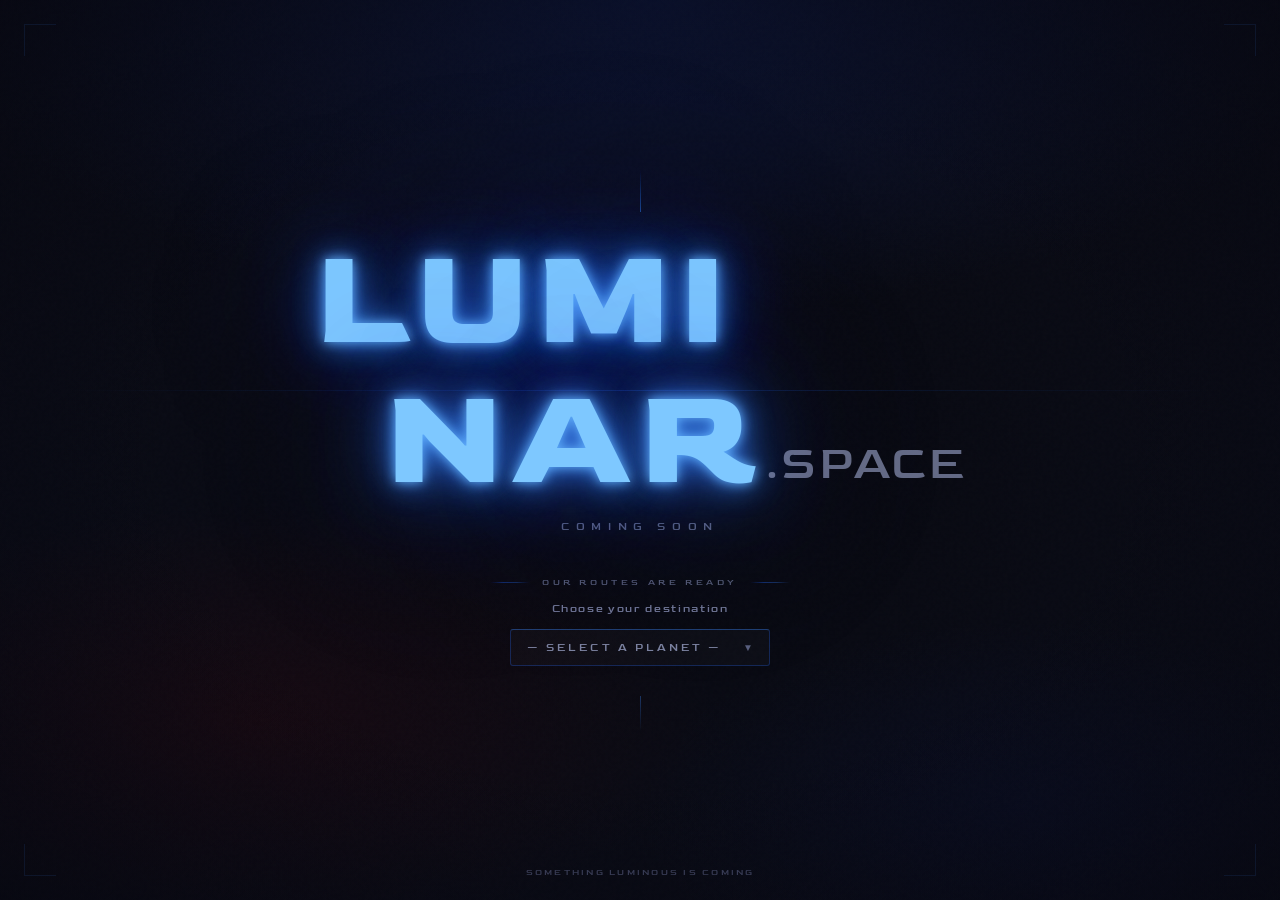
<file: index.html>
<!DOCTYPE html>
<html lang="en">
<head>
<meta charset="UTF-8" />
<meta name="viewport" content="width=device-width, initial-scale=1.0"/>
<title>Luminar.space — Coming Soon</title>
<link rel="preconnect" href="https://fonts.googleapis.com">
<link rel="preconnect" href="https://fonts.gstatic.com" crossorigin>
<link href="https://fonts.googleapis.com/css2?family=Goldman:wght@400;700&display=swap" rel="stylesheet">
<style>
  *, *::before, *::after { box-sizing: border-box; margin: 0; padding: 0; }

  html, body {
    height: 100%;
    background: #07080f;
    color: #e2e8f0;
    font-family: 'Goldman', sans-serif;
  }

  body {
    display: flex;
    flex-direction: column;
    align-items: center;
    justify-content: center;
    min-height: 100vh;
    position: relative;
    overflow-y: auto;
  }

  .bg-layer {
    position: fixed;
    inset: 0;
    z-index: 0;
    background:
      radial-gradient(ellipse 80% 50% at 50% 0%,   rgba(10,18,50,0.95) 0%, transparent 70%),
      radial-gradient(ellipse 60% 40% at 20% 80%,  rgba(80,5,5,0.18)   0%, transparent 60%),
      radial-gradient(ellipse 50% 35% at 80% 90%,  rgba(10,20,70,0.22) 0%, transparent 60%),
      radial-gradient(ellipse 100% 100% at 50% 50%, #07080f 0%, #0a0c1a 100%);
  }

  .bg-layer::after {
    content: '';
    position: absolute;
    inset: 0;
    background-image: url("data:image/svg+xml,%3Csvg viewBox='0 0 256 256' xmlns='http://www.w3.org/2000/svg'%3E%3Cfilter id='n'%3E%3CfeTurbulence type='fractalNoise' baseFrequency='0.9' numOctaves='4' stitchTiles='stitch'/%3E%3C/filter%3E%3Crect width='100%25' height='100%25' filter='url(%23n)' opacity='0.035'/%3E%3C/svg%3E");
    opacity: 0.5;
    pointer-events: none;
  }

  .vignette {
    position: fixed;
    inset: 0;
    z-index: 1;
    background: radial-gradient(ellipse 90% 90% at 50% 50%, transparent 40%, rgba(5,5,12,0.85) 100%);
    pointer-events: none;
  }

  .mid-glow {
    position: fixed;
    left: 0; right: 0;
    top: 50%;
    height: 1px;
    background: linear-gradient(to right, transparent 5%, rgba(15,60,140,0.2) 30%, rgba(37,99,235,0.25) 50%, rgba(15,60,140,0.2) 70%, transparent 95%);
    transform: translateY(-60px);
    z-index: 1;
    pointer-events: none;
  }

  .center {
    position: relative;
    z-index: 10;
    display: flex;
    flex-direction: column;
    align-items: center;
  }

  .top-line {
    width: 1px;
    height: 44px;
    background: linear-gradient(to bottom, transparent, rgba(56,133,252,0.5));
    margin-bottom: 18px;
    animation: fadeIn 1.8s ease both;
  }

  .brand-row {
    display: flex;
    flex-direction: column;
    align-items: flex-start;
    line-height: 1;
  }

  .brand-line1 {
    display: block;
  }

  .brand-line2 {
    display: flex;
    align-items: flex-end;
    gap: 2px;
    padding-left: clamp(36px, 6.5vw, 70px);
  }

  .brand-luminar {
    font-family: 'Goldman', sans-serif;
    font-weight: 700;
    font-size: clamp(72px, 13vw, 140px);
    letter-spacing: 0.04em;
    line-height: 1;
    color: #7ec8ff;
    text-shadow:
      0 0 12px rgba(99,179,255,1),
      0 0 30px rgba(56,133,252,0.9),
      0 0 70px rgba(37,99,235,0.75),
      0 0 140px rgba(29,78,216,0.5),
      0 0 260px rgba(29,78,216,0.25);
    animation: fadeSlideUp 1.4s cubic-bezier(.22,.68,0,1.2) both, bluePulse 5s ease-in-out 1.4s infinite;
  }

  @keyframes bluePulse {
    0%, 100% {
      text-shadow:
        0 0 12px rgba(99,179,255,1),
        0 0 30px rgba(56,133,252,0.9),
        0 0 70px rgba(37,99,235,0.75),
        0 0 140px rgba(29,78,216,0.5),
        0 0 260px rgba(29,78,216,0.25);
    }
    50% {
      text-shadow:
        0 0 18px rgba(147,210,255,1),
        0 0 50px rgba(99,179,255,1),
        0 0 100px rgba(56,133,252,0.9),
        0 0 200px rgba(37,99,235,0.6),
        0 0 340px rgba(29,78,216,0.35);
    }
  }

  .brand-dot {
    font-family: 'Goldman', sans-serif;
    font-weight: 400;
    font-size: clamp(24px, 4vw, 46px);
    color: rgba(160,170,210,0.6);
    line-height: 1;
    margin-bottom: clamp(10px, 1.8vw, 22px);
    animation: fadeSlideUp 1.4s cubic-bezier(.22,.68,0,1.2) 0.05s both;
  }

  .brand-space {
    font-family: 'Goldman', sans-serif;
    font-weight: 400;
    font-size: clamp(24px, 4vw, 46px);
    color: rgba(160,170,210,0.6);
    letter-spacing: 0.06em;
    line-height: 1;
    margin-bottom: clamp(10px, 1.8vw, 22px);
    animation: fadeSlideUp 1.4s cubic-bezier(.22,.68,0,1.2) 0.08s both;
  }

  .coming-soon {
    font-family: 'Goldman', sans-serif;
    font-weight: 400;
    font-size: clamp(9px, 1.2vw, 11px);
    letter-spacing: 0.6em;
    text-transform: uppercase;
    color: rgba(160,170,210,0.55);
    margin-top: 10px;
    animation: fadeIn 2s ease 1.2s both;
  }

  .routes-section {
    margin-top: 44px;
    display: flex;
    flex-direction: column;
    align-items: center;
    gap: 14px;
    animation: fadeIn 2s ease 1.8s both;
  }

  .routes-divider {
    display: flex;
    align-items: center;
    gap: 12px;
    width: 300px;
  }

  .routes-divider-line {
    flex: 1;
    height: 0.5px;
    background: linear-gradient(to right, transparent, rgba(37,99,235,0.4), rgba(56,133,252,0.3), transparent);
  }

  .routes-label {
    font-family: 'Goldman', sans-serif;
    font-weight: 400;
    font-size: 9px;
    letter-spacing: 0.4em;
    text-transform: uppercase;
    color: rgba(160,170,210,0.5);
    white-space: nowrap;
  }

  .routes-sub {
    font-family: 'Goldman', sans-serif;
    font-weight: 400;
    font-size: 11px;
    letter-spacing: 0.15em;
    color: rgba(170,180,220,0.65);
  }

  .custom-select {
    position: relative;
    width: 260px;
    user-select: none;
  }

  .cs-trigger {
    display: flex;
    align-items: center;
    justify-content: space-between;
    padding: 11px 16px;
    background: rgba(255,255,255,0.02);
    border: 0.5px solid rgba(37,99,235,0.3);
    border-top-color: rgba(56,133,252,0.4);
    border-radius: 3px;
    cursor: pointer;
    transition: background 0.2s, border-color 0.2s;
  }

  .cs-trigger:hover {
    background: rgba(15,30,80,0.1);
    border-color: rgba(56,133,252,0.55);
  }

  .cs-trigger.open {
    border-color: rgba(37,99,235,0.6);
    background: rgba(10,20,60,0.15);
    border-bottom-color: transparent;
    border-radius: 3px 3px 0 0;
  }

  .cs-value {
    font-family: 'Goldman', sans-serif;
    font-weight: 400;
    font-size: 11px;
    letter-spacing: 0.28em;
    text-transform: uppercase;
    color: rgba(170,180,220,0.7);
  }

  .cs-trigger.open .cs-value,
  .cs-trigger:hover .cs-value {
    color: rgba(190,200,240,0.9);
  }

  .cs-arrow {
    font-size: 10px;
    color: rgba(150,160,210,0.55);
    transition: transform 0.25s;
  }

  .cs-trigger.open .cs-arrow {
    transform: rotate(180deg);
    color: rgba(56,133,252,0.9);
  }

  .cs-dropdown {
    position: absolute;
    top: 100%;
    left: 0; right: 0;
    background: #0c0e1a;
    border: 0.5px solid rgba(37,99,235,0.4);
    border-top: none;
    border-radius: 0 0 3px 3px;
    overflow: hidden;
    max-height: 0;
    transition: max-height 0.3s cubic-bezier(.4,0,.2,1), opacity 0.2s;
    opacity: 0;
    z-index: 100;
  }

  .cs-dropdown.open {
    max-height: 280px;
    opacity: 1;
  }

  .cs-option {
    display: flex;
    align-items: center;
    gap: 12px;
    padding: 10px 16px;
    cursor: pointer;
    transition: background 0.15s;
    border-bottom: 0.5px solid rgba(255,255,255,0.03);
    text-decoration: none;
  }

  .cs-option:last-child { border-bottom: none; }

  .cs-option:hover {
    background: linear-gradient(to right, rgba(15,40,100,0.25), rgba(37,99,235,0.1));
  }

  .cs-option-icon {
    font-size: 14px;
    width: 20px;
    text-align: center;
    opacity: 0.85;
    flex-shrink: 0;
  }

  .cs-option-name {
    font-family: 'Goldman', sans-serif;
    font-weight: 400;
    font-size: 10px;
    letter-spacing: 0.3em;
    text-transform: uppercase;
    color: rgba(170,180,220,0.8);
    transition: color 0.15s;
  }

  .cs-option:hover .cs-option-name {
    color: rgba(147,197,253,1);
  }

  .cs-option-slug {
    margin-left: auto;
    font-family: 'Goldman', sans-serif;
    font-size: 9px;
    letter-spacing: 0.1em;
    color: rgba(120,130,180,0.5);
    transition: color 0.15s;
  }

  .cs-option:hover .cs-option-slug {
    color: rgba(140,160,210,0.75);
  }

  .corner {
    position: fixed;
    width: 32px;
    height: 32px;
    z-index: 5;
    opacity: 0.2;
  }
  .corner.tl { top: 24px; left: 24px; border-top: 1px solid rgba(56,133,252,0.5); border-left: 1px solid rgba(56,133,252,0.5); }
  .corner.tr { top: 24px; right: 24px; border-top: 1px solid rgba(56,133,252,0.5); border-right: 1px solid rgba(56,133,252,0.5); }
  .corner.bl { bottom: 24px; left: 24px; border-bottom: 1px solid rgba(56,133,252,0.5); border-left: 1px solid rgba(56,133,252,0.5); }
  .corner.br { bottom: 24px; right: 24px; border-bottom: 1px solid rgba(56,133,252,0.5); border-right: 1px solid rgba(56,133,252,0.5); }

  .bottom-line {
    width: 1px;
    height: 36px;
    background: linear-gradient(to bottom, rgba(56,133,252,0.35), transparent);
    margin-top: 30px;
    animation: fadeIn 2s ease 2.5s both;
  }

  .footer {
    position: fixed;
    bottom: 22px;
    font-family: 'Goldman', sans-serif;
    font-size: 9px;
    letter-spacing: 0.25em;
    color: rgba(140,150,200,0.35);
    z-index: 10;
    text-transform: uppercase;
    animation: fadeIn 3s ease 3s both;
  }

  @keyframes fadeSlideUp {
    from { opacity: 0; transform: translateY(20px); }
    to   { opacity: 1; transform: translateY(0); }
  }
  @keyframes fadeIn {
    from { opacity: 0; }
    to   { opacity: 1; }
  }
</style>
</head>
<body>

<div class="bg-layer"></div>
<div class="vignette"></div>
<div class="mid-glow"></div>

<div class="corner tl"></div>
<div class="corner tr"></div>
<div class="corner bl"></div>
<div class="corner br"></div>

<main class="center" role="main">
  <div class="top-line"></div>

  <div class="brand-row" aria-label="Luminar.space">
    <span class="brand-line1">
      <span class="brand-luminar">LUMI</span>
    </span>
    <span class="brand-line2">
      <span class="brand-luminar">NAR</span>
      <span class="brand-dot">.</span>
      <span class="brand-space">SPACE</span>
    </span>
  </div>

  <p class="coming-soon">Coming Soon</p>

  <section class="routes-section" aria-label="Planet routes">
    <div class="routes-divider">
      <div class="routes-divider-line"></div>
      <span class="routes-label">Our routes are ready</span>
      <div class="routes-divider-line"></div>
    </div>

    <p class="routes-sub">Choose your destination</p>

    <div class="custom-select" id="custom-select" role="listbox" aria-label="Select a planet destination">
      <div class="cs-trigger" id="cs-trigger" tabindex="0" aria-haspopup="listbox" aria-expanded="false">
        <span class="cs-value">— Select a planet —</span>
        <span class="cs-arrow">▼</span>
      </div>
      <div class="cs-dropdown" id="cs-dropdown" role="list"></div>
    </div>
  </section>

  <div class="bottom-line"></div>
</main>

<footer class="footer">Something luminous is coming</footer>

<script>
  const base = window.location.origin;

  const planets = [
    { name: 'Mercury', icon: '☿', slug: 'mercury' },
    { name: 'Venus',   icon: '♀', slug: 'venus'   },
    { name: 'Earth',   icon: 'ও', slug: 'earth'   },
    { name: 'Mars',    icon: '♂', slug: 'mars'    },
    { name: 'Jupiter', icon: '♃', slug: 'jupiter' },
    { name: 'Saturn',  icon: '♄', slug: 'saturn'  },
    { name: 'Uranus',  icon: '♅', slug: 'uranus'  },
    { name: 'Neptune', icon: '♆', slug: 'neptune' },
  ];

  const trigger  = document.getElementById('cs-trigger');
  const dropdown = document.getElementById('cs-dropdown');
  let isOpen = false;

  planets.forEach(({ name, icon, slug }) => {
    const a = document.createElement('a');
    a.className = 'cs-option';
    a.href = `${base}/${slug}`;
    a.setAttribute('role', 'option');
    a.innerHTML = `
      <span class="cs-option-icon">${icon}</span>
      <span class="cs-option-name">${name}</span>
      <span class="cs-option-slug">/${slug}</span>
    `;
    dropdown.appendChild(a);
  });

  function openMenu() {
    isOpen = true;
    trigger.classList.add('open');
    dropdown.classList.add('open');
    trigger.setAttribute('aria-expanded', 'true');
  }

  function closeMenu() {
    isOpen = false;
    trigger.classList.remove('open');
    dropdown.classList.remove('open');
    trigger.setAttribute('aria-expanded', 'false');
  }

  trigger.addEventListener('click', () => isOpen ? closeMenu() : openMenu());

  trigger.addEventListener('keydown', e => {
    if (e.key === 'Enter' || e.key === ' ') { e.preventDefault(); isOpen ? closeMenu() : openMenu(); }
    if (e.key === 'Escape') closeMenu();
  });

  document.addEventListener('click', e => {
    if (!document.getElementById('custom-select').contains(e.target)) closeMenu();
  });
</script>
</body>
</html>
</file>
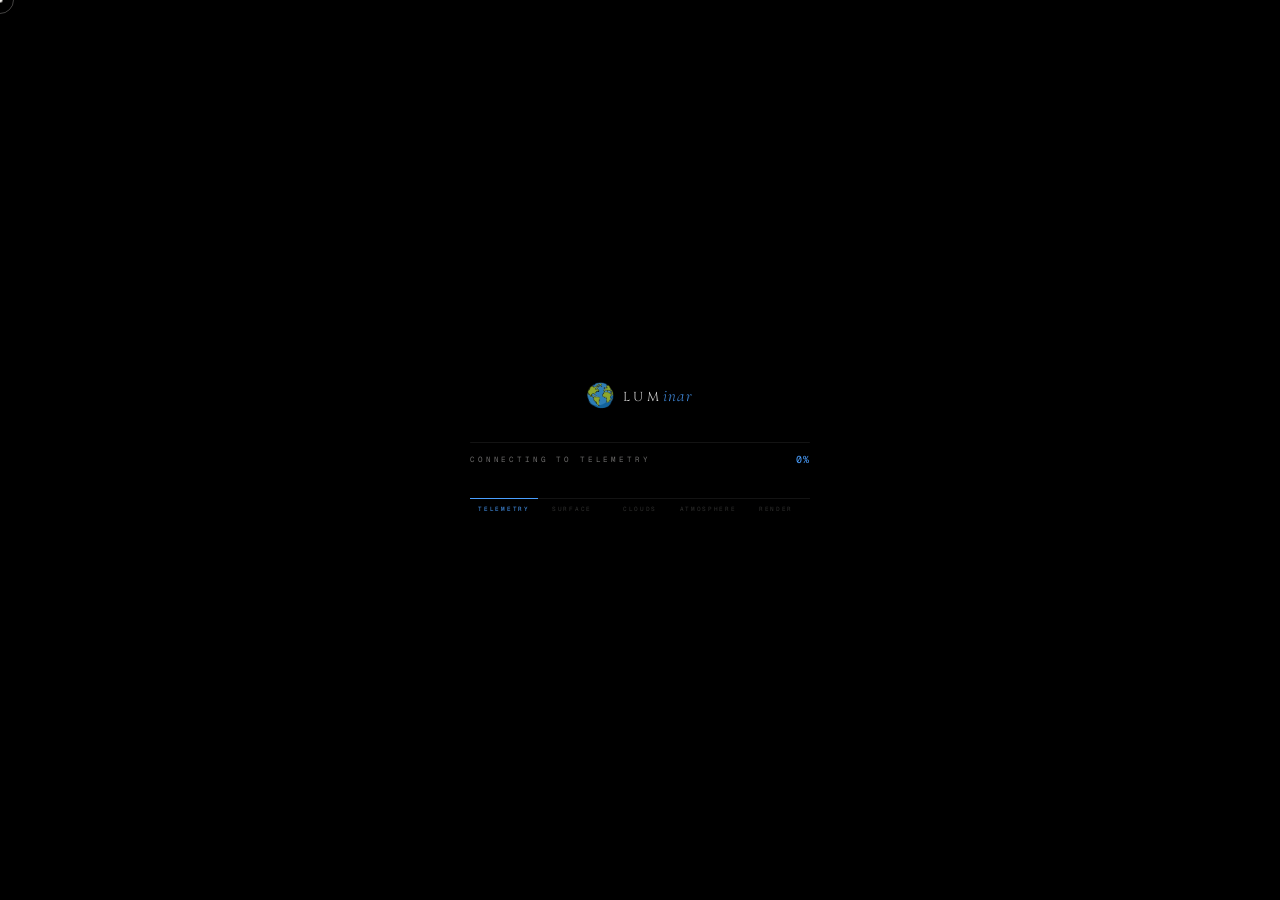
<file: earth/index.html>
<!--
If you are reading this text. I know you are that unemployed bitch who is here to argue my code. Get a job bro 🥀
-->

<!DOCTYPE html>
<html lang="en">
<head>
<meta charset="UTF-8"/>
<meta name="viewport" content="width=device-width, initial-scale=1.0"/>
<title>LUMINAR — /earth</title>
<link rel="icon" type="image/png" href="/assets/earth.png"/>
<link rel="apple-touch-icon" href="/assets/earth.png"/>
<meta name="description" content="LUMINAR — An interactive 3D Earth visualization with orbital data, atmospheric composition, and planetary facts."/>
<meta property="og:title" content="LUMINAR — /earth"/>
<meta property="og:description" content="An interactive 3D Earth visualization with orbital data, atmospheric composition, and planetary facts."/>
<meta property="og:image" content="/assets/earth.png"/>
<meta property="og:type" content="website"/>
<meta property="og:url" content="https://luminar.kal.how"/>
<meta name="twitter:card" content="summary"/>
<meta name="twitter:title" content="LUMINAR — /earth"/>
<meta name="twitter:description" content="An interactive 3D Earth visualization with orbital data, atmospheric composition, and planetary facts."/>
<meta name="twitter:image" content="/assets/earth.png"/>
<meta name="provider" content="Luminar"/>
<meta name="author" content="itztrmin"/>
<link rel="preconnect" href="https://fonts.googleapis.com"/>
<link rel="preconnect" href="https://fonts.gstatic.com" crossorigin/>
<link href="https://fonts.googleapis.com/css2?family=Cormorant+Garamond:ital,wght@0,300;0,400;1,300;1,400&family=Geist+Mono:wght@100;300;400;500&family=Cinzel:wght@300;400;500&display=swap" rel="stylesheet"/>
<link rel="stylesheet" href="earth.css"/>
</head>
<body>

<div id="loader">
  <div class="loader-inner">
    <div class="loader-logo">
      <img src="/assets/earth.png" alt="" class="loader-logo-img"/>
      <span class="loader-wordmark"><span class="loader-lum">LUM</span><span class="loader-inar">inar</span></span>
    </div>
    <div class="loader-progress-wrap">
      <div class="loader-bar-track">
        <div class="loader-bar-fill"></div>
      </div>
      <div class="loader-meta">
        <span class="loader-stage">Connecting to telemetry</span>
        <span class="loader-pct">0%</span>
      </div>
    </div>
    <div class="loader-stages">
      <span class="loader-stage-item active">Telemetry</span>
      <span class="loader-stage-item">Surface</span>
      <span class="loader-stage-item">Clouds</span>
      <span class="loader-stage-item">Atmosphere</span>
      <span class="loader-stage-item">Render</span>
    </div>
  </div>
</div>

<div id="starblast">
  <canvas id="starblast-canvas"></canvas>
</div>

<div id="cursor"></div>
<div id="cursor-ring"></div>

<canvas id="globe-canvas"></canvas>

<div id="overlay">

  <div id="topbar">
    <a href="/" class="nav-logo" id="nav-logo" aria-label="Luminar — reload page">
      <img src="/assets/earth.png" alt="Luminar logo" class="nav-logo-img"/>
      <span class="nav-logo-text">
        <span class="wordmark-lum">LUM</span><span class="wordmark-inar">inar</span>
      </span>
    </a>
    <div class="nav-right">
      <div class="planet-selector" id="planetSelector">
        <button class="nav-pill active planet-trigger" id="planetTrigger" aria-haspopup="listbox" aria-expanded="false">
          <span class="planet-trigger-icon" id="planetTriggerIcon">
            <svg width="10" height="10" viewBox="0 0 10 10" fill="none" xmlns="http://www.w3.org/2000/svg"><circle cx="5" cy="5" r="4" stroke="currentColor" stroke-width="0.8"/><ellipse cx="5" cy="5" rx="1.8" ry="4" stroke="currentColor" stroke-width="0.6"/><line x1="1" y1="5" x2="9" y2="5" stroke="currentColor" stroke-width="0.6"/></svg>
          </span>
          <span id="planetTriggerLabel">/earth</span>
          <svg class="planet-chevron" width="8" height="8" viewBox="0 0 8 8" fill="none" xmlns="http://www.w3.org/2000/svg">
            <path d="M1.5 2.5L4 5L6.5 2.5" stroke="currentColor" stroke-width="1.2" stroke-linecap="round" stroke-linejoin="round"/>
          </svg>
        </button>
        <div class="planet-dropdown" id="planetDropdown" role="listbox" aria-label="Select planet">
          <div class="planet-dropdown-inner">
            <div class="planet-dropdown-header">
              <span class="planet-dropdown-title">Navigation Routes</span>
              <span class="planet-dropdown-subtitle">Select destination</span>
            </div>
            <div class="planet-list">
              <button class="planet-item" data-route="/system" data-label="/system" role="option">
                <span class="planet-item-icon">
                  <svg width="14" height="14" viewBox="0 0 14 14" fill="none" xmlns="http://www.w3.org/2000/svg"><circle cx="7" cy="7" r="1.5" fill="currentColor" opacity="0.9"/><circle cx="7" cy="7" r="5.5" stroke="currentColor" stroke-width="0.6" stroke-dasharray="1.5 1.5"/><circle cx="7" cy="1.5" r="1" fill="currentColor" opacity="0.5"/><circle cx="12.5" cy="7" r="1" fill="currentColor" opacity="0.5"/><circle cx="1.5" cy="7" r="1" fill="currentColor" opacity="0.5"/><circle cx="7" cy="12.5" r="1" fill="currentColor" opacity="0.5"/></svg>
                </span>
                <span class="planet-item-info">
                  <span class="planet-item-name">/system</span>
                  <span class="planet-item-desc">Solar system overview</span>
                </span>
                <span class="planet-item-tag">SOL</span>
              </button>
              <button class="planet-item" data-route="/sun" data-label="/sun" role="option">
                <span class="planet-item-icon">
                  <svg width="14" height="14" viewBox="0 0 14 14" fill="none" xmlns="http://www.w3.org/2000/svg"><circle cx="7" cy="7" r="3" stroke="currentColor" stroke-width="0.8" fill="currentColor" fill-opacity="0.2"/><line x1="7" y1="0.5" x2="7" y2="2.5" stroke="currentColor" stroke-width="0.8" stroke-linecap="round"/><line x1="7" y1="11.5" x2="7" y2="13.5" stroke="currentColor" stroke-width="0.8" stroke-linecap="round"/><line x1="0.5" y1="7" x2="2.5" y2="7" stroke="currentColor" stroke-width="0.8" stroke-linecap="round"/><line x1="11.5" y1="7" x2="13.5" y2="7" stroke="currentColor" stroke-width="0.8" stroke-linecap="round"/><line x1="2.4" y1="2.4" x2="3.8" y2="3.8" stroke="currentColor" stroke-width="0.7" stroke-linecap="round"/><line x1="10.2" y1="10.2" x2="11.6" y2="11.6" stroke="currentColor" stroke-width="0.7" stroke-linecap="round"/><line x1="11.6" y1="2.4" x2="10.2" y2="3.8" stroke="currentColor" stroke-width="0.7" stroke-linecap="round"/><line x1="3.8" y1="10.2" x2="2.4" y2="11.6" stroke="currentColor" stroke-width="0.7" stroke-linecap="round"/></svg>
                </span>
                <span class="planet-item-info">
                  <span class="planet-item-name">/sun</span>
                  <span class="planet-item-desc">Sol — Our host star — 1 AU</span>
                </span>
                <span class="planet-item-tag">STAR</span>
              </button>
              <div class="planet-divider"></div>
              <button class="planet-item" data-route="/moon" data-label="/moon" role="option">
                <span class="planet-item-icon">
                  <svg width="14" height="14" viewBox="0 0 14 14" fill="none" xmlns="http://www.w3.org/2000/svg"><path d="M9 2.5A5.5 5.5 0 1 0 9 11.5A4 4 0 1 1 9 2.5Z" fill="currentColor" opacity="0.75"/></svg>
                </span>
                <span class="planet-item-info">
                  <span class="planet-item-name">/moon</span>
                  <span class="planet-item-desc">Luna — Earth's natural satellite</span>
                </span>
                <span class="planet-item-tag">SAT</span>
              </button>
              <button class="planet-item planet-item--active" data-route="/earth" data-label="/earth" role="option" aria-selected="true">
                <span class="planet-item-icon">
                  <svg width="14" height="14" viewBox="0 0 14 14" fill="none" xmlns="http://www.w3.org/2000/svg"><circle cx="7" cy="7" r="5.5" stroke="currentColor" stroke-width="0.8"/><ellipse cx="7" cy="7" rx="2.2" ry="5.5" stroke="currentColor" stroke-width="0.5"/><line x1="1.5" y1="7" x2="12.5" y2="7" stroke="currentColor" stroke-width="0.5"/></svg>
                </span>
                <span class="planet-item-info">
                  <span class="planet-item-name">/earth</span>
                  <span class="planet-item-desc">Terra — Third rock from the Sun</span>
                </span>
                <span class="planet-item-tag planet-item-tag--active">NOW</span>
              </button>
              <button class="planet-item" data-route="/mercury" data-label="/mercury" role="option">
                <span class="planet-item-icon">
                  <svg width="14" height="14" viewBox="0 0 14 14" fill="none" xmlns="http://www.w3.org/2000/svg"><circle cx="7" cy="7" r="3.5" stroke="currentColor" stroke-width="0.8" fill="none"/><circle cx="7" cy="7" r="1.5" fill="currentColor" opacity="0.4"/></svg>
                </span>
                <span class="planet-item-info">
                  <span class="planet-item-name">/mercury</span>
                  <span class="planet-item-desc">Innermost planet — 0.39 AU</span>
                </span>
                <span class="planet-item-tag">01</span>
              </button>
              <button class="planet-item" data-route="/venus" data-label="/venus" role="option">
                <span class="planet-item-icon">
                  <svg width="14" height="14" viewBox="0 0 14 14" fill="none" xmlns="http://www.w3.org/2000/svg"><circle cx="7" cy="7" r="5" stroke="currentColor" stroke-width="0.8"/><circle cx="7" cy="7" r="3" stroke="currentColor" stroke-width="0.4" opacity="0.5"/></svg>
                </span>
                <span class="planet-item-info">
                  <span class="planet-item-name">/venus</span>
                  <span class="planet-item-desc">Morning star — 0.72 AU</span>
                </span>
                <span class="planet-item-tag">02</span>
              </button>
              <button class="planet-item" data-route="/mars" data-label="/mars" role="option">
                <span class="planet-item-icon">
                  <svg width="14" height="14" viewBox="0 0 14 14" fill="none" xmlns="http://www.w3.org/2000/svg"><circle cx="7" cy="7" r="4.5" stroke="currentColor" stroke-width="0.8"/><path d="M4 4.5 Q7 6 10 4.5" stroke="currentColor" stroke-width="0.5" opacity="0.5"/></svg>
                </span>
                <span class="planet-item-info">
                  <span class="planet-item-name">/mars</span>
                  <span class="planet-item-desc">Red planet — 1.52 AU</span>
                </span>
                <span class="planet-item-tag">04</span>
              </button>
              <button class="planet-item" data-route="/jupiter" data-label="/jupiter" role="option">
                <span class="planet-item-icon">
                  <svg width="14" height="14" viewBox="0 0 14 14" fill="none" xmlns="http://www.w3.org/2000/svg"><circle cx="7" cy="7" r="5.5" stroke="currentColor" stroke-width="0.8"/><line x1="1.5" y1="5.5" x2="12.5" y2="5.5" stroke="currentColor" stroke-width="0.5" opacity="0.6"/><line x1="1.5" y1="8" x2="12.5" y2="8" stroke="currentColor" stroke-width="0.5" opacity="0.4"/><line x1="2" y1="6.7" x2="12" y2="6.7" stroke="currentColor" stroke-width="0.4" opacity="0.35"/></svg>
                </span>
                <span class="planet-item-info">
                  <span class="planet-item-name">/jupiter</span>
                  <span class="planet-item-desc">Gas giant — 5.2 AU</span>
                </span>
                <span class="planet-item-tag">05</span>
              </button>
              <button class="planet-item" data-route="/saturn" data-label="/saturn" role="option">
                <span class="planet-item-icon">
                  <svg width="14" height="14" viewBox="0 0 14 14" fill="none" xmlns="http://www.w3.org/2000/svg"><circle cx="7" cy="7" r="3.5" stroke="currentColor" stroke-width="0.8"/><ellipse cx="7" cy="7" rx="6.5" ry="2" stroke="currentColor" stroke-width="0.6" opacity="0.6"/></svg>
                </span>
                <span class="planet-item-info">
                  <span class="planet-item-name">/saturn</span>
                  <span class="planet-item-desc">Ringed giant — 9.58 AU</span>
                </span>
                <span class="planet-item-tag">06</span>
              </button>
              <button class="planet-item" data-route="/uranus" data-label="/uranus" role="option">
                <span class="planet-item-icon">
                  <svg width="14" height="14" viewBox="0 0 14 14" fill="none" xmlns="http://www.w3.org/2000/svg"><circle cx="7" cy="7" r="4" stroke="currentColor" stroke-width="0.8"/><ellipse cx="7" cy="7" rx="4" ry="1.5" stroke="currentColor" stroke-width="0.5" opacity="0.55" transform="rotate(97 7 7)"/></svg>
                </span>
                <span class="planet-item-info">
                  <span class="planet-item-name">/uranus</span>
                  <span class="planet-item-desc">Ice giant — 19.2 AU</span>
                </span>
                <span class="planet-item-tag">07</span>
              </button>
              <button class="planet-item" data-route="/neptune" data-label="/neptune" role="option">
                <span class="planet-item-icon">
                  <svg width="14" height="14" viewBox="0 0 14 14" fill="none" xmlns="http://www.w3.org/2000/svg"><circle cx="7" cy="7" r="4.5" stroke="currentColor" stroke-width="0.8"/><path d="M3.5 7 Q5.5 4.5 7 7 Q8.5 9.5 10.5 7" stroke="currentColor" stroke-width="0.5" opacity="0.55" fill="none"/></svg>
                </span>
                <span class="planet-item-info">
                  <span class="planet-item-name">/neptune</span>
                  <span class="planet-item-desc">Distant blue — 30.1 AU</span>
                </span>
                <span class="planet-item-tag">08</span>
              </button>
              <div class="planet-divider"></div>
              <button class="planet-item" data-route="/route-names" data-label="/route-names" role="option">
                <span class="planet-item-icon">
                  <svg width="14" height="14" viewBox="0 0 14 14" fill="none" xmlns="http://www.w3.org/2000/svg"><circle cx="7" cy="7" r="1" fill="currentColor" opacity="0.9"/><circle cx="2" cy="3" r="0.7" fill="currentColor" opacity="0.5"/><circle cx="12" cy="4" r="0.7" fill="currentColor" opacity="0.5"/><circle cx="3" cy="11" r="0.7" fill="currentColor" opacity="0.4"/><circle cx="11" cy="11" r="0.7" fill="currentColor" opacity="0.4"/><circle cx="7" cy="1.5" r="0.5" fill="currentColor" opacity="0.6"/><circle cx="12.5" cy="8" r="0.5" fill="currentColor" opacity="0.5"/><circle cx="1.5" cy="8" r="0.5" fill="currentColor" opacity="0.5"/><path d="M7 3.5 L8.2 6.5 L11.5 6.5 L8.8 8.5 L9.8 11.5 L7 9.5 L4.2 11.5 L5.2 8.5 L2.5 6.5 L5.8 6.5 Z" stroke="currentColor" stroke-width="0.4" fill="none" opacity="0.35"/></svg>
                </span>
                <span class="planet-item-info">
                  <span class="planet-item-name">/route-names</span>
                  <span class="planet-item-desc">Beyond the heliosphere</span>
                </span>
                <span class="planet-item-tag">∞</span>
              </button>
            </div>
          </div>
        </div>
      </div>
      <a href="/" class="nav-pill dashboard">
        <svg width="10" height="10" viewBox="0 0 10 10" fill="none" xmlns="http://www.w3.org/2000/svg">
          <rect x="0.5" y="0.5" width="3.5" height="3.5" rx="0.5" stroke="currentColor" stroke-width="1"/>
          <rect x="6" y="0.5" width="3.5" height="3.5" rx="0.5" stroke="currentColor" stroke-width="1"/>
          <rect x="0.5" y="6" width="3.5" height="3.5" rx="0.5" stroke="currentColor" stroke-width="1"/>
          <rect x="6" y="6" width="3.5" height="3.5" rx="0.5" stroke="currentColor" stroke-width="1"/>
        </svg>
        dashboard
      </a>
    </div>
  </div>

  <div id="side-readout">
    <div class="readout-item">
      <span class="readout-label">Surface Temp</span>
      <span class="readout-value live" id="temp-val">+14.9 °C</span>
    </div>
    <div class="readout-divider"></div>
    <div class="readout-item">
      <span class="readout-label">Rotation</span>
      <span class="readout-value">23h 56m</span>
    </div>
    <div class="readout-divider"></div>
    <div class="readout-item">
      <span class="readout-label">Tilt</span>
      <span class="readout-value">23.44°</span>
    </div>
    <div class="readout-divider"></div>
    <div class="readout-item">
      <span class="readout-label">Gravity</span>
      <span class="readout-value">9.807 m/s²</span>
    </div>
    <div class="readout-divider"></div>
    <div class="readout-item">
      <span class="readout-label">Orb. Speed</span>
      <span class="readout-value">29.78 km/s</span>
    </div>
  </div>

  <div id="coord-badge">
    <div class="coord-row">
      <span class="coord-label">Lat</span>
      <span class="coord-val" id="lat-val">+23.44°</span>
    </div>
    <div class="coord-sep"></div>
    <div class="coord-row">
      <span class="coord-label">Lon</span>
      <span class="coord-val" id="lon-val">+000.00°</span>
    </div>
    <div class="coord-sep"></div>
    <div class="coord-row">
      <span class="coord-label">Alt</span>
      <span class="coord-val" id="alt-val">400 km</span>
    </div>
  </div>

  <div id="controls-hint">
    <div class="hint-item">
      <div class="hint-key">⇥</div>
      <span>Drag to rotate</span>
    </div>
    <div class="hint-item">
      <div class="hint-key">↕</div>
      <span>Scroll to zoom</span>
    </div>
  </div>

  <div id="terra-card">
    <div class="card-header" id="card-toggle">
      <div class="card-title-group">
        <span class="card-title">LUMINAR</span>
        <div class="card-title-sep"></div>
        <span class="card-subtitle">01 — Earth</span>
      </div>
      <div class="card-header-right">
        <div class="card-status">
          <div class="status-dot"></div>
          <span>View information</span>
        </div>
        <div class="expand-btn" id="expand-btn">
          <svg width="10" height="6" viewBox="0 0 10 6" fill="none">
            <path d="M1 5L5 1L9 5" stroke="rgba(240,238,234,0.6)" stroke-width="1.5" stroke-linecap="round" stroke-linejoin="round"/>
          </svg>
        </div>
      </div>
    </div>

    <div class="card-body">
      <div class="tab-bar">
        <button class="tab-btn active" data-tab="atmosphere">Atmosphere</button>
        <button class="tab-btn" data-tab="mass">Mass</button>
        <button class="tab-btn" data-tab="orbit">Orbit</button>
        <button class="tab-btn" data-tab="surface">Surface</button>
        <button class="tab-btn" data-tab="life">Life</button>
      </div>

      <div class="tab-panel active" id="tab-atmosphere">
        <div class="fact-row"><span class="fact-key">Composition</span><span class="fact-val">N₂ + O₂ <em>dominant</em></span></div>
        <div class="fact-row"><span class="fact-key">Pressure (sea level)</span><span class="fact-val">101.325 <em>kPa</em></span></div>
        <div class="fact-row"><span class="fact-key">Troposphere Height</span><span class="fact-val">~12 <em>km avg</em></span></div>
        <div class="fact-row"><span class="fact-key">Ozone Layer</span><span class="fact-val">15 – 35 <em>km altitude</em></span></div>
        <div class="fact-row"><span class="fact-key">Exosphere limit</span><span class="fact-val">~10,000 <em>km</em></span></div>
        <div class="atm-bar-wrap">
          <div class="atm-row"><span class="atm-name">Nitrogen</span><div class="atm-track"><div class="atm-fill" style="background:#4a9fff;" data-width="0.78"></div></div><span class="atm-pct">78.1%</span></div>
          <div class="atm-row"><span class="atm-name">Oxygen</span><div class="atm-track"><div class="atm-fill" style="background:#22c55e;" data-width="0.21"></div></div><span class="atm-pct">20.9%</span></div>
          <div class="atm-row"><span class="atm-name">Argon</span><div class="atm-track"><div class="atm-fill" style="background:#a78bfa;" data-width="0.0093"></div></div><span class="atm-pct">0.93%</span></div>
          <div class="atm-row"><span class="atm-name">CO₂</span><div class="atm-track"><div class="atm-fill" style="background:#f97316;" data-width="0.0421"></div></div><span class="atm-pct">0.042%</span></div>
          <div class="atm-row"><span class="atm-name">Water Vap.</span><div class="atm-track"><div class="atm-fill" style="background:#67e8f9;" data-width="0.025"></div></div><span class="atm-pct">~2.5%</span></div>
        </div>
      </div>

      <div class="tab-panel" id="tab-mass">
        <div class="fact-row"><span class="fact-key">Total Mass</span><span class="fact-val">5.972 × 10²⁴ <em>kg</em></span></div>
        <div class="fact-row"><span class="fact-key">Mean Density</span><span class="fact-val">5,514 <em>kg/m³</em></span></div>
        <div class="fact-row"><span class="fact-key">Equatorial Radius</span><span class="fact-val">6,378.1 <em>km</em></span></div>
        <div class="fact-row"><span class="fact-key">Polar Radius</span><span class="fact-val">6,356.8 <em>km</em></span></div>
        <div class="fact-row"><span class="fact-key">Flattening</span><span class="fact-val">1 / 298.257</span></div>
        <div class="fact-row"><span class="fact-key">Surface Gravity</span><span class="fact-val">9.807 <em>m/s²</em></span></div>
        <div class="fact-row"><span class="fact-key">Escape Velocity</span><span class="fact-val">11.186 <em>km/s</em></span></div>
        <div class="fact-row"><span class="fact-key">Core Composition</span><span class="fact-val">Fe–Ni <em>alloy</em></span></div>
        <div class="fact-row"><span class="fact-key">Core Temp</span><span class="fact-val">~5,400 <em>°C</em></span></div>
        <div class="fact-row"><span class="fact-key">Mantle Thickness</span><span class="fact-val">2,890 <em>km</em></span></div>
      </div>

      <div class="tab-panel" id="tab-orbit">
        <div class="fact-row"><span class="fact-key">Semi-major Axis</span><span class="fact-val">149.598 <em>× 10⁶ km</em></span></div>
        <div class="fact-row"><span class="fact-key">Eccentricity</span><span class="fact-val">0.01671</span></div>
        <div class="fact-row"><span class="fact-key">Orbital Speed</span><span class="fact-val">29.78 <em>km/s</em></span></div>
        <div class="fact-row"><span class="fact-key">Inclination to Ecliptic</span><span class="fact-val">0.00005 <em>°</em></span></div>
        <div class="fact-row"><span class="fact-key">Perihelion</span><span class="fact-val">147.095 <em>× 10⁶ km</em></span></div>
        <div class="fact-row"><span class="fact-key">Aphelion</span><span class="fact-val">152.100 <em>× 10⁶ km</em></span></div>
        <div class="orbit-visual">
          <div class="orbit-cell"><span class="orbit-cell-val">365.25</span><span class="orbit-cell-key">Days / Year</span></div>
          <div class="orbit-cell"><span class="orbit-cell-val">23.44°</span><span class="orbit-cell-key">Axial Tilt</span></div>
          <div class="orbit-cell"><span class="orbit-cell-val">1.521</span><span class="orbit-cell-key">Aphelion AU</span></div>
          <div class="orbit-cell"><span class="orbit-cell-val">1.471</span><span class="orbit-cell-key">Perihelion AU</span></div>
        </div>
      </div>

      <div class="tab-panel" id="tab-surface">
        <div class="fact-row"><span class="fact-key">Total Surface Area</span><span class="fact-val">510.072 <em>× 10⁶ km²</em></span></div>
        <div class="fact-row"><span class="fact-key">Land Area</span><span class="fact-val">148.940 <em>× 10⁶ km²</em></span></div>
        <div class="fact-row"><span class="fact-key">Ocean Area</span><span class="fact-val">361.132 <em>× 10⁶ km²</em></span></div>
        <div class="fact-row"><span class="fact-key">Ocean Coverage</span><span class="fact-val">70.8 <em>%</em></span></div>
        <div class="fact-row"><span class="fact-key">Deepest Point</span><span class="fact-val">−10,994 <em>m (Challenger Deep)</em></span></div>
        <div class="fact-row"><span class="fact-key">Highest Point</span><span class="fact-val">8,849 <em>m (Mt. Everest)</em></span></div>
        <div class="fact-row"><span class="fact-key">Mean Ocean Depth</span><span class="fact-val">3,688 <em>m</em></span></div>
        <div class="fact-row"><span class="fact-key">Tectonic Plates</span><span class="fact-val">7 major <em>+ minor</em></span></div>
        <div class="fact-row"><span class="fact-key">Ice Coverage</span><span class="fact-val">~10 <em>% land area</em></span></div>
        <div class="fact-row"><span class="fact-key">Fresh Water</span><span class="fact-val">2.5 <em>% of total</em></span></div>
      </div>

      <div class="tab-panel" id="tab-life">
        <div class="fact-row"><span class="fact-key">Human Population</span><span class="fact-val">8.1 <em>× 10⁹</em></span></div>
        <div class="fact-row"><span class="fact-key">Known Species</span><span class="fact-val">~8.7 <em>million</em></span></div>
        <div class="fact-row"><span class="fact-key">Age of Earth</span><span class="fact-val">4.543 <em>× 10⁹ yr</em></span></div>
        <div class="fact-row"><span class="fact-key">First Life</span><span class="fact-val">~3.7 <em>Ga (microbial)</em></span></div>
        <div class="fact-row"><span class="fact-key">Forest Coverage</span><span class="fact-val">31 <em>% land area</em></span></div>
        <div class="fact-row"><span class="fact-key">Mean Surface Temp</span><span class="fact-val">+14.9 <em>°C</em></span></div>
        <div class="fact-row"><span class="fact-key">Hottest Recorded</span><span class="fact-val">+56.7 <em>°C (Death Valley)</em></span></div>
        <div class="fact-row"><span class="fact-key">Coldest Recorded</span><span class="fact-val">−89.2 <em>°C (Vostok)</em></span></div>
        <div class="fact-row"><span class="fact-key">Biomes</span><span class="fact-val">14 <em>major types</em></span></div>
      </div>
    </div>
  </div>

</div>

<div id="footer-copyright">© 2026 <a href="https://trmin.kal.how" target="_blank" rel="noopener">itztrmin</a>. All rights reserved.</div>

<script type="module" src="earth.js"></script>
</body>
</html>
</file>
<file: earth/earth.css>
:root {
  --blue: #2a6fd4;
  --blue-bright: #4a9fff;
  --blue-dim: #1a4fa3;
  --blue-glow: rgba(42,111,212,0.18);
  --white: #f0eeea;
  --off: rgba(240,238,234,0.5);
  --off2: rgba(240,238,234,0.15);
  --off3: rgba(240,238,234,0.06);
  --glass-bg: rgba(4, 8, 20, 0.55);
  --glass-border: rgba(240, 238, 234, 0.1);
  --glass-border-bright: rgba(240, 238, 234, 0.22);
  --card-h-collapsed: 88px;
}

*,*::before,*::after { box-sizing: border-box; margin: 0; padding: 0; }

html, body { width: 100%; height: 100%; overflow: hidden; }

@media (max-width: 600px) {
  html, body { overflow-x: hidden; overflow-y: auto; }
}

body {
  background: #000;
  color: var(--white);
  font-family: 'Geist Mono', monospace;
  cursor: none;
}

#cursor {
  position: fixed;
  width: 5px;
  height: 5px;
  background: var(--white);
  border-radius: 50%;
  pointer-events: none;
  z-index: 9999;
  transform: translate(-50%, -50%);
  transition: transform 0.08s, opacity 0.3s;
  mix-blend-mode: difference;
}

#cursor-ring {
  position: fixed;
  width: 28px;
  height: 28px;
  border: 1px solid rgba(240, 238, 234, 0.28);
  border-radius: 50%;
  pointer-events: none;
  z-index: 9998;
  transform: translate(-50%, -50%);
  transition: width 0.3s, height 0.3s, border-color 0.3s;
}

body.hovering #cursor-ring { width: 44px; height: 44px; border-color: var(--blue-bright); }

#globe-canvas {
  position: fixed;
  inset: 0;
  width: 100vw;
  height: 100vh;
  display: block;
  z-index: 0;
  transition: transform 0.6s cubic-bezier(0.77, 0, 0.175, 1);
}

#globe-canvas.card-open { transform: translateY(-8vh) scale(0.92); }

@media (max-width: 600px) {
  #globe-canvas.card-open { transform: translateY(-6vh) scale(0.95); }
}

#overlay { position: fixed; inset: 0; z-index: 10; pointer-events: none; }

#topbar {
  pointer-events: auto;
  position: absolute;
  top: 0; left: 0; right: 0;
  display: flex;
  align-items: center;
  justify-content: space-between;
  padding: 22px 36px;
  background: linear-gradient(180deg, rgba(0,0,0,0.7) 0%, transparent 100%);
}

.nav-logo {
  display: flex;
  align-items: center;
  gap: 6px;
  text-decoration: none;
  opacity: 0;
  animation: fadeIn 1s ease 0.4s forwards;
  cursor: pointer;
  transition: opacity 0.25s;
}
.nav-logo:hover { opacity: 0.82; }
.nav-logo-img { width: 26px; height: 26px; object-fit: contain; filter: brightness(1.05); flex-shrink: 0; }
.nav-logo-text { display: flex; align-items: baseline; line-height: 1; }
.nav-logo-text .wordmark-lum {
  font-family: 'Cinzel', serif;
  font-size: 13px;
  font-weight: 400;
  letter-spacing: 0.28em;
  color: rgba(255,255,255,0.95);
  text-transform: uppercase;
}
.nav-logo-text .wordmark-inar {
  font-family: 'Cormorant Garamond', serif;
  font-style: italic;
  font-size: 17px;
  font-weight: 300;
  letter-spacing: 0.08em;
  color: var(--blue-bright);
}

.nav-right {
  display: flex;
  align-items: center;
  gap: 28px;
  opacity: 0;
  animation: fadeIn 1s ease 0.7s forwards;
}

.nav-pill {
  font-size: 8px;
  letter-spacing: 0.38em;
  text-transform: uppercase;
  color: rgba(255,255,255,0.75);
  padding: 6px 14px;
  border: 1px solid var(--glass-border);
  border-radius: 100px;
  background: var(--glass-bg);
  backdrop-filter: blur(12px);
  cursor: pointer;
  transition: border-color 0.3s, color 0.3s;
  text-decoration: none;
}
.nav-pill:hover { border-color: var(--glass-border-bright); color: #fff; }
.nav-pill.active { border-color: var(--blue); color: var(--blue-bright); }
.nav-pill.dashboard {
  color: rgba(255,255,255,0.9);
  border-color: rgba(255,255,255,0.18);
  display: flex;
  align-items: center;
  gap: 6px;
}
.nav-pill.dashboard:hover { border-color: rgba(255,255,255,0.4); color: #fff; }

#side-readout {
  position: absolute;
  left: 36px;
  top: 50%;
  transform: translateY(-50%);
  display: flex;
  flex-direction: column;
  gap: 28px;
  opacity: 0;
  animation: fadeInLeft 1s ease 1.2s forwards;
}
.readout-item { display: flex; flex-direction: column; gap: 4px; }
.readout-label { font-size: 7px; letter-spacing: 0.42em; text-transform: uppercase; color: rgba(255,255,255,0.5); }
.readout-value { font-size: 13px; letter-spacing: 0.06em; color: rgba(255,255,255,0.85); font-weight: 300; }
.readout-value.live { color: var(--blue-bright); }
.readout-divider {
  width: 1px; height: 32px;
  background: linear-gradient(to bottom, transparent, var(--off3), transparent);
  margin-left: 2px;
}

#coord-badge {
  position: absolute;
  top: 82px; right: 36px;
  background: rgba(3,7,18,0.6);
  border: 1px solid rgba(74,159,255,0.18);
  backdrop-filter: blur(20px);
  border-radius: 10px;
  padding: 14px 18px;
  display: flex;
  flex-direction: column;
  gap: 7px;
  opacity: 0;
  animation: fadeIn 1s ease 1.4s forwards;
  min-width: 168px;
  box-shadow: 0 2px 20px rgba(0,0,0,0.4);
  z-index: 8;
}
.coord-row { display: flex; justify-content: space-between; gap: 20px; align-items: center; }
.coord-label { font-size: 7px; letter-spacing: 0.4em; text-transform: uppercase; color: rgba(255,255,255,0.4); }
.coord-val { font-size: 11px; color: rgba(255,255,255,0.88); letter-spacing: 0.06em; font-weight: 300; font-variant-numeric: tabular-nums; }
.coord-sep { width: 100%; height: 1px; background: rgba(74,159,255,0.1); }

#terra-card {
  pointer-events: auto;
  position: absolute;
  bottom: 32px;
  left: 50%;
  transform: translateX(-50%);
  width: min(580px, calc(100vw - 48px));
  background: rgba(3,7,18,0.65);
  border: 1px solid var(--glass-border-bright);
  backdrop-filter: blur(32px) saturate(180%);
  -webkit-backdrop-filter: blur(32px) saturate(180%);
  border-radius: 22px;
  overflow: hidden;
  transition: border-color 0.3s, box-shadow 0.3s;
  height: var(--card-h-collapsed);
  opacity: 0;
  animation: slideUp 0.8s cubic-bezier(0.23, 1, 0.32, 1) 1.8s forwards;
  will-change: height;
  box-shadow: 0 4px 40px rgba(0,0,0,0.5), 0 0 0 0 transparent;
}
#terra-card.expanded {
  border-color: rgba(74,159,255,0.3);
  box-shadow: 0 4px 60px rgba(0,0,0,0.6), 0 0 40px rgba(42,111,212,0.08);
  overflow: hidden;
}
#terra-card::before {
  content: '';
  position: absolute;
  top: 0; left: 10%; right: 10%;
  height: 1px;
  background: linear-gradient(90deg, transparent, rgba(74,159,255,0.5), transparent);
  opacity: 0;
  transition: opacity 0.4s;
  z-index: 2;
  pointer-events: none;
}
#terra-card.expanded::before { opacity: 1; }
#terra-card::after {
  content: '';
  position: absolute;
  inset: 0;
  background: linear-gradient(135deg, rgba(42,111,212,0.04) 0%, transparent 60%);
  pointer-events: none;
}

.card-header {
  display: flex;
  align-items: center;
  justify-content: space-between;
  padding: 0 24px;
  height: var(--card-h-collapsed);
  cursor: pointer;
  user-select: none;
  flex-shrink: 0;
  position: relative;
}
.card-header::after {
  content: '';
  position: absolute;
  bottom: 0; left: 24px; right: 24px;
  height: 1px;
  background: var(--off3);
  opacity: 0;
  transition: opacity 0.3s;
}
#terra-card.expanded .card-header::after { opacity: 1; }

.card-title-group { display: flex; align-items: center; gap: 16px; }
.card-title { font-family: 'Geist Mono', monospace; font-size: 13px; font-weight: 500; letter-spacing: 0.28em; color: var(--white); text-transform: uppercase; }
.card-title-sep { width: 1px; height: 14px; background: var(--off2); display: inline-block; vertical-align: middle; }
.card-subtitle { font-size: 8px; letter-spacing: 0.4em; text-transform: uppercase; color: var(--blue-bright); opacity: 0.85; line-height: 1; position: relative; top: 0; }

.card-header-right { display: flex; align-items: center; gap: 20px; }
.card-status { display: flex; align-items: center; gap: 6px; font-size: 7.5px; letter-spacing: 0.2em; text-transform: uppercase; color: rgba(255,255,255,0.6); white-space: nowrap; }
.status-dot { width: 5px; height: 5px; border-radius: 50%; background: #22c55e; box-shadow: 0 0 6px #22c55e; animation: pulse-green 2s ease-in-out infinite; }

.expand-btn {
  width: 30px; height: 30px;
  border-radius: 50%;
  border: 1px solid var(--glass-border-bright);
  background: var(--off3);
  display: flex; align-items: center; justify-content: center;
  cursor: pointer;
  transition: border-color 0.3s, background 0.3s;
  pointer-events: auto;
}
.expand-btn svg { transition: transform 0.5s cubic-bezier(0.77,0,0.175,1); }
#terra-card.expanded .expand-btn svg { transform: rotate(180deg); }
.expand-btn:hover { border-color: var(--blue); background: var(--blue-glow); }

.card-body {
  padding: 28px 24px 24px;
  overflow-y: auto;
  max-height: calc(56vh - var(--card-h-collapsed));
  scrollbar-width: none;
}
.card-body::-webkit-scrollbar { display: none; }

.tab-bar {
  display: flex;
  gap: 2px;
  margin-bottom: 24px;
  background: rgba(0,0,0,0.3);
  border: 1px solid var(--glass-border);
  border-radius: 10px;
  padding: 4px;
}
.tab-btn {
  flex: 1;
  padding: 8px 4px;
  font-size: 8px;
  letter-spacing: 0.25em;
  text-transform: uppercase;
  color: rgba(255,255,255,0.45);
  background: transparent;
  border: none;
  border-radius: 7px;
  cursor: pointer;
  transition: background 0.2s, color 0.2s, box-shadow 0.2s;
  font-family: 'Geist Mono', monospace;
}
.tab-btn:hover:not(.active) { color: rgba(255,255,255,0.7); background: rgba(255,255,255,0.05); }
.tab-btn.active { background: rgba(42,111,212,0.28); color: var(--blue-bright); box-shadow: 0 0 12px rgba(42,111,212,0.2), inset 0 0 0 1px rgba(74,159,255,0.25); }

.tab-panel { display: none; }
.tab-panel.active { display: block; animation: fadeIn 0.3s ease; }

.fact-row {
  display: flex;
  justify-content: space-between;
  align-items: baseline;
  padding: 12px 0;
  border-bottom: 1px solid rgba(240,238,234,0.05);
  gap: 12px;
}
.fact-row:last-child { border-bottom: none; }
.fact-key { font-size: 8px; letter-spacing: 0.32em; text-transform: uppercase; color: rgba(255,255,255,0.48); flex-shrink: 0; }
.fact-val { font-family: 'Cormorant Garamond', serif; font-size: 18px; font-weight: 300; color: var(--white); text-align: right; line-height: 1.2; }
.fact-val em { font-style: italic; color: rgba(240,238,234,0.5); font-size: 12px; }

.atm-bar-wrap { margin-top: 18px; }
.atm-row { display: flex; align-items: center; gap: 12px; margin-bottom: 10px; }
.atm-name { font-size: 8px; letter-spacing: 0.28em; text-transform: uppercase; color: var(--off); width: 56px; flex-shrink: 0; }
.atm-track { flex: 1; height: 3px; background: var(--off3); border-radius: 2px; overflow: hidden; }
.atm-fill { height: 100%; border-radius: 2px; transform-origin: left; transform: scaleX(0); transition: transform 0.8s cubic-bezier(0.23, 1, 0.32, 1); }
.atm-pct { font-size: 9px; color: var(--off); width: 40px; text-align: right; flex-shrink: 0; }

.orbit-visual { margin-top: 16px; display: grid; grid-template-columns: repeat(4, 1fr); gap: 8px; }
.orbit-cell {
  background: rgba(42,111,212,0.07);
  border: 1px solid rgba(42,111,212,0.18);
  border-radius: 12px;
  padding: 14px 10px;
  text-align: center;
  transition: border-color 0.25s, background 0.25s, transform 0.2s;
}
.orbit-cell:hover { border-color: rgba(74,159,255,0.4); background: rgba(42,111,212,0.14); transform: translateY(-1px); }
.orbit-cell-val { font-family: 'Cormorant Garamond', serif; font-size: 19px; font-weight: 300; color: var(--white); display: block; margin-bottom: 5px; line-height: 1; }
.orbit-cell-key { font-size: 6.5px; letter-spacing: 0.25em; text-transform: uppercase; color: rgba(255,255,255,0.45); line-height: 1.4; }

#controls-hint {
  position: absolute;
  bottom: 142px; right: 36px;
  display: flex;
  flex-direction: column;
  gap: 8px;
  opacity: 0;
  animation: fadeIn 1s ease 2.4s forwards;
}
.hint-item { display: flex; align-items: center; gap: 8px; font-size: 8px; letter-spacing: 0.3em; text-transform: uppercase; color: rgba(255,255,255,0.45); }
.hint-key { width: 22px; height: 22px; border: 1px solid rgba(255,255,255,0.12); border-radius: 4px; display: flex; align-items: center; justify-content: center; font-size: 9px; color: rgba(255,255,255,0.5); flex-shrink: 0; }

@keyframes fadeIn { from { opacity: 0; } to { opacity: 1; } }
@keyframes fadeInLeft {
  from { opacity: 0; transform: translateY(-50%) translateX(-12px); }
  to { opacity: 1; transform: translateY(-50%) translateX(0); }
}
@keyframes slideUp {
  from { opacity: 0; transform: translateX(-50%) translateY(20px); }
  to { opacity: 1; transform: translateX(-50%) translateY(0); }
}
@keyframes pulse-green {
  0%, 100% { opacity: 1; box-shadow: 0 0 6px #22c55e; }
  50% { opacity: 0.5; box-shadow: 0 0 2px #22c55e; }
}


#loader {
  position: fixed; inset: 0; z-index: 1000;
  background: #000;
  display: flex; align-items: center; justify-content: center;
  transition: opacity 0.8s ease;
}
#loader.done { opacity: 0; pointer-events: none; }

.loader-inner {
  display: flex; flex-direction: column; align-items: center; gap: 32px;
  width: min(340px, calc(100vw - 48px));
}

.loader-logo {
  display: flex; align-items: center; gap: 8px;
  opacity: 0.9;
}
.loader-logo-img { width: 28px; height: 28px; object-fit: contain; }
.loader-wordmark { display: flex; align-items: baseline; }
.loader-lum {
  font-family: 'Cinzel', serif; font-size: 13px; font-weight: 400;
  letter-spacing: 0.28em; color: rgba(255,255,255,0.9); text-transform: uppercase;
}
.loader-inar {
  font-family: 'Cormorant Garamond', serif; font-style: italic;
  font-size: 17px; font-weight: 300; letter-spacing: 0.08em; color: var(--blue-bright);
}

.loader-progress-wrap { width: 100%; display: flex; flex-direction: column; gap: 10px; }

.loader-bar-track {
  width: 100%; height: 1px;
  background: rgba(240,238,234,0.08);
  border-radius: 1px; overflow: hidden;
}
.loader-bar-fill {
  height: 100%; width: 0%;
  background: linear-gradient(90deg, var(--blue-dim), var(--blue-bright));
  border-radius: 1px;
  transition: width 0.4s cubic-bezier(0.23, 1, 0.32, 1), background 0.3s;
  box-shadow: 0 0 8px var(--blue);
}

.loader-meta {
  display: flex; justify-content: space-between; align-items: center;
}
.loader-stage {
  font-size: 7.5px; letter-spacing: 0.38em; text-transform: uppercase;
  color: rgba(240,238,234,0.45);
}
.loader-pct {
  font-size: 10px; letter-spacing: 0.12em; color: var(--blue-bright);
  font-variant-numeric: tabular-nums;
}

.loader-stages {
  display: flex; gap: 0; width: 100%;
}
.loader-stage-item {
  flex: 1; text-align: center;
  font-size: 6px; letter-spacing: 0.28em; text-transform: uppercase;
  color: rgba(240,238,234,0.2);
  padding: 6px 0;
  border-top: 1px solid rgba(240,238,234,0.08);
  transition: color 0.3s, border-color 0.3s;
}
.loader-stage-item.done {
  color: rgba(74,159,255,0.5);
  border-color: rgba(74,159,255,0.3);
}
.loader-stage-item.active {
  color: var(--blue-bright);
  border-color: var(--blue-bright);
}

.loader-error {
  display: flex; flex-direction: column; align-items: center; gap: 18px; text-align: center;
}
.loader-error-text {
  font-size: 8px; letter-spacing: 0.42em; text-transform: uppercase; color: rgba(240,238,234,0.5);
}
.loader-retry-btn {
  font-family: 'Geist Mono', monospace; font-size: 8px; letter-spacing: 0.38em;
  text-transform: uppercase; color: var(--blue-bright);
  padding: 8px 22px; border: 1px solid rgba(74,159,255,0.35);
  border-radius: 100px; background: rgba(42,111,212,0.1); cursor: pointer;
  transition: border-color 0.25s, background 0.25s;
}
.loader-retry-btn:hover { border-color: var(--blue-bright); background: rgba(42,111,212,0.2); }

.planet-selector { position: relative; }
.planet-trigger {
  display: flex; align-items: center; gap: 6px;
  cursor: pointer;
  font-family: 'Geist Mono', monospace;
  user-select: none;
  transition: border-color 0.3s, color 0.3s, box-shadow 0.3s;
}
.planet-trigger:hover,
.planet-selector.open .planet-trigger { border-color: var(--blue); color: var(--blue-bright); box-shadow: 0 0 14px rgba(42,111,212,0.25); }
.planet-trigger-icon { display: flex; align-items: center; justify-content: center; opacity: 0.85; flex-shrink: 0; color: currentColor; }
.planet-trigger-icon svg { color: currentColor; }
.planet-chevron { transition: transform 0.35s cubic-bezier(0.77,0,0.175,1); opacity: 0.6; flex-shrink: 0; }
.planet-selector.open .planet-chevron { transform: rotate(180deg); opacity: 1; }

.planet-dropdown {
  position: absolute;
  top: calc(100% + 10px); right: 0;
  width: 268px;
  background: rgba(3,7,18,0.92);
  border: 1px solid rgba(74,159,255,0.22);
  border-radius: 16px;
  backdrop-filter: blur(40px) saturate(180%);
  -webkit-backdrop-filter: blur(40px) saturate(180%);
  box-shadow: 0 8px 60px rgba(0,0,0,0.7), 0 0 0 1px rgba(74,159,255,0.06) inset, 0 0 40px rgba(42,111,212,0.1);
  overflow: hidden;
  pointer-events: none;
  opacity: 0;
  transform: translateY(-8px) scale(0.97);
  transform-origin: top right;
  transition: opacity 0.28s cubic-bezier(0.23,1,0.32,1), transform 0.28s cubic-bezier(0.23,1,0.32,1);
  z-index: 999;
  color: rgba(240,238,234,0.9);
}
.planet-selector.open .planet-dropdown { opacity: 1; transform: translateY(0) scale(1); pointer-events: auto; }

.planet-dropdown-inner { padding: 16px 0 10px; }
.planet-dropdown-header {
  padding: 0 16px 12px;
  border-bottom: 1px solid rgba(240,238,234,0.06);
  margin-bottom: 6px;
  display: flex; align-items: baseline; justify-content: space-between;
}
.planet-dropdown-title { font-size: 8px; letter-spacing: 0.38em; text-transform: uppercase; color: rgba(255,255,255,0.9); font-weight: 500; }
.planet-dropdown-subtitle { font-size: 7px; letter-spacing: 0.28em; text-transform: uppercase; color: rgba(255,255,255,0.28); }

.planet-list { display: flex; flex-direction: column; padding: 0 8px; max-height: 320px; overflow-y: auto; scrollbar-width: none; }
.planet-list::-webkit-scrollbar { display: none; }

.planet-item {
  display: flex; align-items: center; gap: 10px;
  padding: 9px 10px;
  border-radius: 10px;
  background: transparent; border: none;
  cursor: pointer; text-align: left; width: 100%;
  transition: background 0.18s, transform 0.18s;
  position: relative;
  font-family: 'Geist Mono', monospace;
}
.planet-item:hover { background: rgba(74,159,255,0.08); transform: translateX(2px); }
.planet-item--active { background: rgba(42,111,212,0.14); }
.planet-item--active::before {
  content: ''; position: absolute; left: 0; top: 20%; bottom: 20%;
  width: 2px; background: var(--blue-bright); border-radius: 2px; box-shadow: 0 0 8px var(--blue-bright);
}
.planet-item-icon { display: flex; align-items: center; justify-content: center; flex-shrink: 0; width: 24px; opacity: 0.7; transition: opacity 0.2s; color: rgba(240,238,234,0.9); }
.planet-item-icon svg { color: rgba(240,238,234,0.9); }
.planet-item:hover .planet-item-icon,
.planet-item--active .planet-item-icon { opacity: 1; color: #fff; }
.planet-item:hover .planet-item-icon svg,
.planet-item--active .planet-item-icon svg { color: #fff; }
.planet-item-info { flex: 1; display: flex; flex-direction: column; gap: 2px; min-width: 0; }
.planet-item-name { font-size: 9px; letter-spacing: 0.3em; text-transform: uppercase; color: rgba(255,255,255,0.88); font-weight: 400; }
.planet-item--active .planet-item-name { color: var(--blue-bright); }
.planet-item-desc { font-size: 7px; letter-spacing: 0.12em; color: rgba(255,255,255,0.32); white-space: nowrap; overflow: hidden; text-overflow: ellipsis; }
.planet-item-tag { font-size: 6.5px; letter-spacing: 0.3em; color: rgba(255,255,255,0.25); flex-shrink: 0; font-weight: 400; }
.planet-item-tag--active { color: var(--blue-bright); font-weight: 500; }
.planet-divider { height: 1px; background: rgba(240,238,234,0.05); margin: 4px 2px; }

#starblast { position: fixed; inset: 0; z-index: 10000; pointer-events: none; overflow: hidden; opacity: 0; }
#starblast.active { pointer-events: auto; }
#starblast-canvas { position: absolute; inset: 0; width: 100%; height: 100%; }

#footer-copyright {
  position: fixed;
  bottom: 10px; left: 50%;
  transform: translateX(-50%);
  font-family: 'Geist Mono', monospace;
  font-size: 9px;
  letter-spacing: 0.28em;
  text-transform: uppercase;
  color: rgba(240,238,234,0.28);
  pointer-events: auto;
  z-index: 5;
  white-space: nowrap;
  user-select: none;
  transition: opacity 0.3s;
}
#footer-copyright a { color: rgba(240,238,234,0.7); text-decoration: none; letter-spacing: inherit; transition: color 0.2s; }
#footer-copyright a:hover { color: #fff; }

@media (max-width: 600px) {
  body { cursor: auto; }
  #cursor, #cursor-ring { display: none; }
  #side-readout, #controls-hint { display: none; }
  #coord-badge { top: 68px; right: 12px; left: auto; min-width: 140px; padding: 10px 14px; gap: 5px; border-radius: 12px; z-index: 8; }
  body.dropdown-open #coord-badge { opacity: 0 !important; pointer-events: none; }
  .coord-val { font-size: 10px; }
  #topbar { padding: 14px 16px; }
  .nav-logo-img { width: 26px; height: 26px; }
  .nav-logo-text .wordmark-lum { font-size: 11px; }
  .nav-logo-text .wordmark-inar { font-size: 15px; }
  .nav-pill { font-size: 7px; padding: 5px 10px; letter-spacing: 0.28em; }
  .nav-right { gap: 10px; }
  #terra-card { bottom: 28px; width: calc(100vw - 24px); border-radius: 18px; }
  :root { --card-h-collapsed: 76px; }
  .card-title { font-size: 11px; letter-spacing: 0.2em; }
  .card-subtitle { font-size: 7px; }
  .card-status { font-size: 6.5px; letter-spacing: 0.12em; }
  .card-header { padding: 0 16px; }
  .card-body { padding: 20px 16px 16px; max-height: calc(65vh - var(--card-h-collapsed)); overflow-y: auto; }
  .tab-btn { font-size: 7px; letter-spacing: 0.15em; padding: 7px 2px; }
  #globe-canvas.card-open { transform: translateY(-4vh) scale(0.93); }
  #footer-copyright { bottom: 6px; font-size: 7.5px; letter-spacing: 0.18em; color: rgba(240,238,234,0.22); white-space: normal; text-align: center; width: calc(100vw - 32px); padding: 0 8px; }
  .orbit-visual { grid-template-columns: repeat(2, 1fr); }
}
</file>
